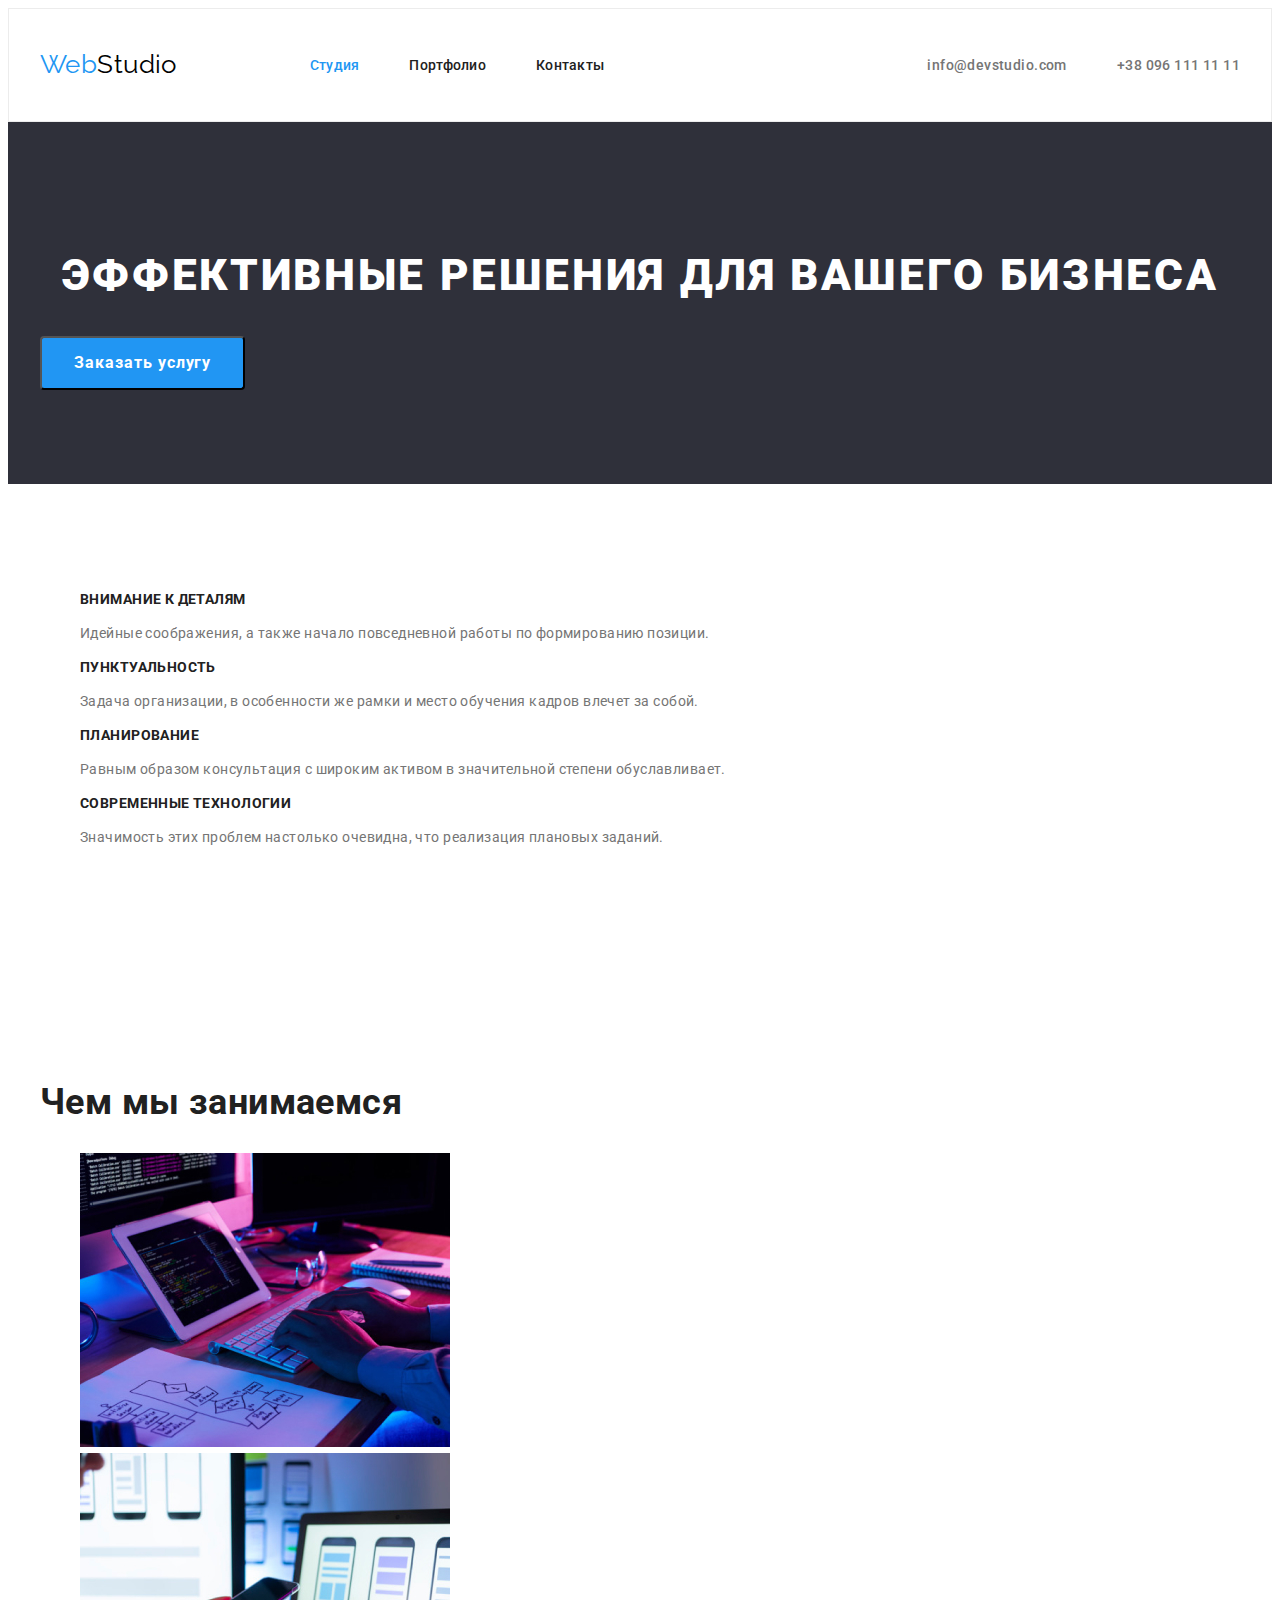
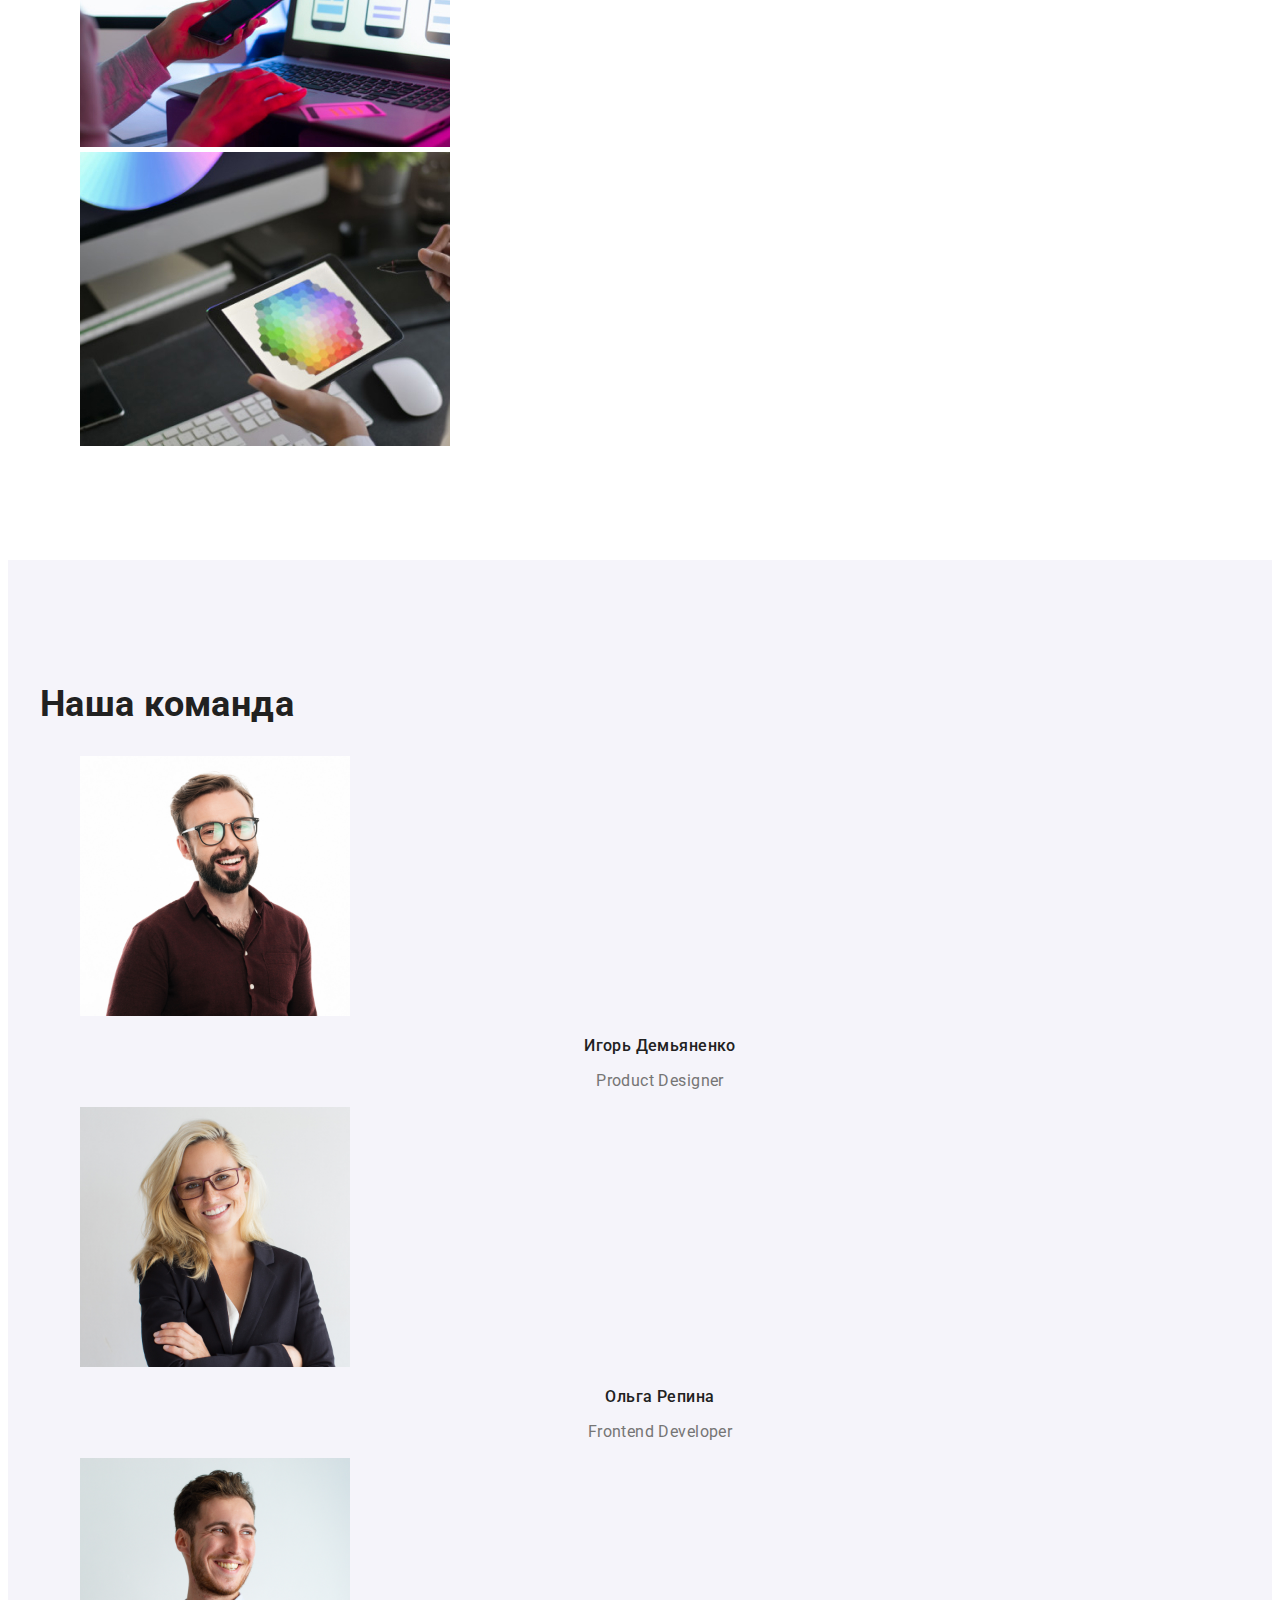
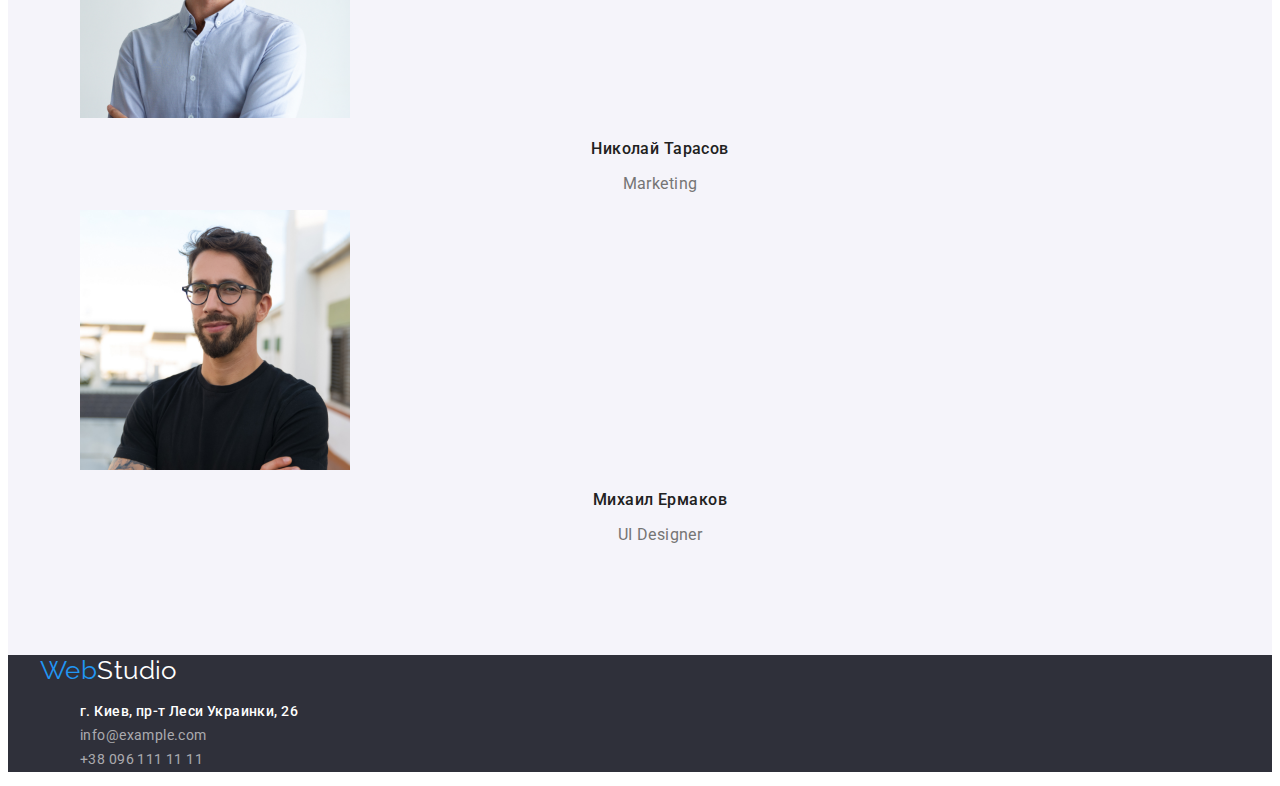
<file: index.html>
<!DOCTYPE html>
<html lang="ru">
  <head>
    <meta charset="UTF-8" />
    <meta http-equiv="X-UA-Compatible" content="IE=edge" />
    <meta name="viewport" content="width=device-width, initial-scale=1.0" />
    <title>goit-markup-hw-01</title>
    <link rel="preconnect" href="https://fonts.googleapis.com" />
    <link rel="preconnect" href="https://fonts.gstatic.com" crossorigin />
    <link
      href="https://fonts.googleapis.com/css2?family=Raleway:wght@700&family=Roboto:wght@400;500;700;900&display=swap"
      rel="stylesheet"
    />
    <link rel="stylesheet" href="https://cdnjs.cloudflare.com/ajax/libs/modern-normalize/1.1.0/modern-normalize.min.css" integrity="sha512-wpPYUAdjBVSE4KJnH1VR1HeZfpl1ub8YT/NKx4PuQ5NmX2tKuGu6U/JRp5y+Y8XG2tV+wKQpNHVUX03MfMFn9Q==" crossorigin="anonymous" referrerpolicy="no-referrer" />
    <link rel="stylesheet" href="./css/style.css" />
  </head>
  <body>
    <!-- шапка -->
    <header class="page-header">
      <div class="container main-nav">
      <nav class="nav">
        <a class="logo" href="WebStudio"><span class="span">Web</span>Studio</a>
        <ul class="site-nav list">
          <li class="link">
            <a class="link-nav current" href="./index.html">Студия</a>
          </li>
          <li class="link">
            <a class="link-nav" href="./portfolio.html">Портфолио</a>
          </li>
          <li class="link">
            <a class="link-nav" href="Контакты">Контакты</a>
          </li>
        </ul>
      </nav>
      <ul class="contact">
        <li class="link">
          <a class="link-contact" href="mailto:info@devstudio.com"
            >info@devstudio.com</a
          >
        </li>
        <li class="link">
          <a class="link-contact" href="tel:+380961111111">+38 096 111 11 11</a>
        </li>
      </ul>
      </div>
    </header>
    <main>
      <!-- hero -->
      
      <section class="section hero">
        <div class="container hero">
        <h1 class="page-hero">Эффективные решения для вашего бизнеса</h1>
        <button class="button" type="button">Заказать услугу</button>
        </div>
      </section>
        
      <!-- section особливості -->
      <section class="section">
        <div class="container">
        <h2 class="title" hidden>Особенности</h2>
        <ul>
          <li class="link">
            <h3 class="subtitle">Внимание к деталям</h3>
            <p class="subtitle-text">
              Идейные соображения, а также начало повседневной работы по
              формированию позиции.
            </p>
          </li>
          <li class="link">
            <h3 class="subtitle">Пунктуальность</h3>
            <p class="subtitle-text">
              Задача организации, в особенности же рамки и место обучения кадров
              влечет за собой.
            </p>
          </li>
          <li class="link">
            <h3 class="subtitle">Планирование</h3>
            <p class="subtitle-text">
              Равным образом консультация с широким активом в значительной
              степени обуславливает.
            </p>
          </li>
          <li class="link">
            <h3 class="subtitle">Современные технологии</h3>
            <p class="subtitle-text">
              Значимость этих проблем настолько очевидна, что реализация
              плановых заданий.
            </p>
          </li>
        </ul>
        </div>
      </section>
      <!-- section Чем мы занимаемся -->
      <section class="section">
        <div class="container">
        <h2 class="title">Чем мы занимаемся</h2>
        <ul>
          <li class="link">
            <img
              src="./images/boxone.jpg"
              alt="робота з клавиатурой"
              width="370"
              height="294"
            />
          </li>
          <li class="link">
            <img
              src="./images/boxtwo.jpg"
              alt="робота з телефонам"
              width="370"
              height="294"
            />
          </li>
          <li class="link">
            <img
              src="./images/boxthree.jpg"
              alt="робота з планшетом"
              width="370"
              height="294"
            />
          </li>
        </ul>
        </div>
      </section>
      <!-- section Наша команда -->
      <section class="section section-team">
        <div class="container">
        <h2 class="title">Наша команда</h2>
        <ul>
          <li class="link">
            <img 
              src="./images/proddesigner.jpg"
              alt="продакт дизайнер"
              width="270"
              height="260"
            />
            <h3 class="title-name">Игорь Демьяненко</h3>
            <p class="title-name-trade" lang="en">Product Designer</p>
          </li>
          <li class="link">
            <img 
              src="./images/frontend.jpg"
              alt="фронтенд розробник"
              width="270"
              height="260"
            />
            <h3 class="title-name">Ольга Репина</h3>
            <p class="title-name-trade" lang="en">Frontend Developer</p>
          </li class="link">
          <li class="link">
            <img 
              src="./images/marketing.jpg"
              alt="маркетолог"
              width="270"
              height="260"
            />
            <h3 class="title-name">Николай Тарасов</h3>
            <p class="title-name-trade" lang="en">Marketing</p>
          </li class="link">
          <li class="link">
            <img 
              src="./images/designer.jpg"
              alt="дизайнер"
              width="270"
              height="260"
            />
            <h3 class="title-name">Михаил Ермаков</h3>
            <p class="title-name-trade" lang="en">UI Designer</p>
          </li>
        </ul>
        </div>
      </section>
    </main>
    <!-- підвал -->
    <footer class="footer">
      <div class="container">
      <a  class="logo-footer" href="./index.html"><span class="span">Web</span>Studio</a>
      <address>
        <ul>
          <li class="link">
            <a class="link-contact address"
              href="https://goo.gl/maps/sdTWrFby8Wr7bBPv6"
              target="_blank"
              rel="noopener noreferrer"
              >г. Киев, пр-т Леси Украинки, 26</a
            >
          </li>
          <li class="link">
            <a class="link-footer" href="mailto:info@example.com">info@example.com</a>
          </li>
          <li class="link">
            <a class="link-footer" href="tel:+380961111111" class="contact_link">
              +38 096 111 11 11</a
            >
          </li>
        </ul>
      </address>
      </div>
    </footer>
  </body>
</html>
</file>
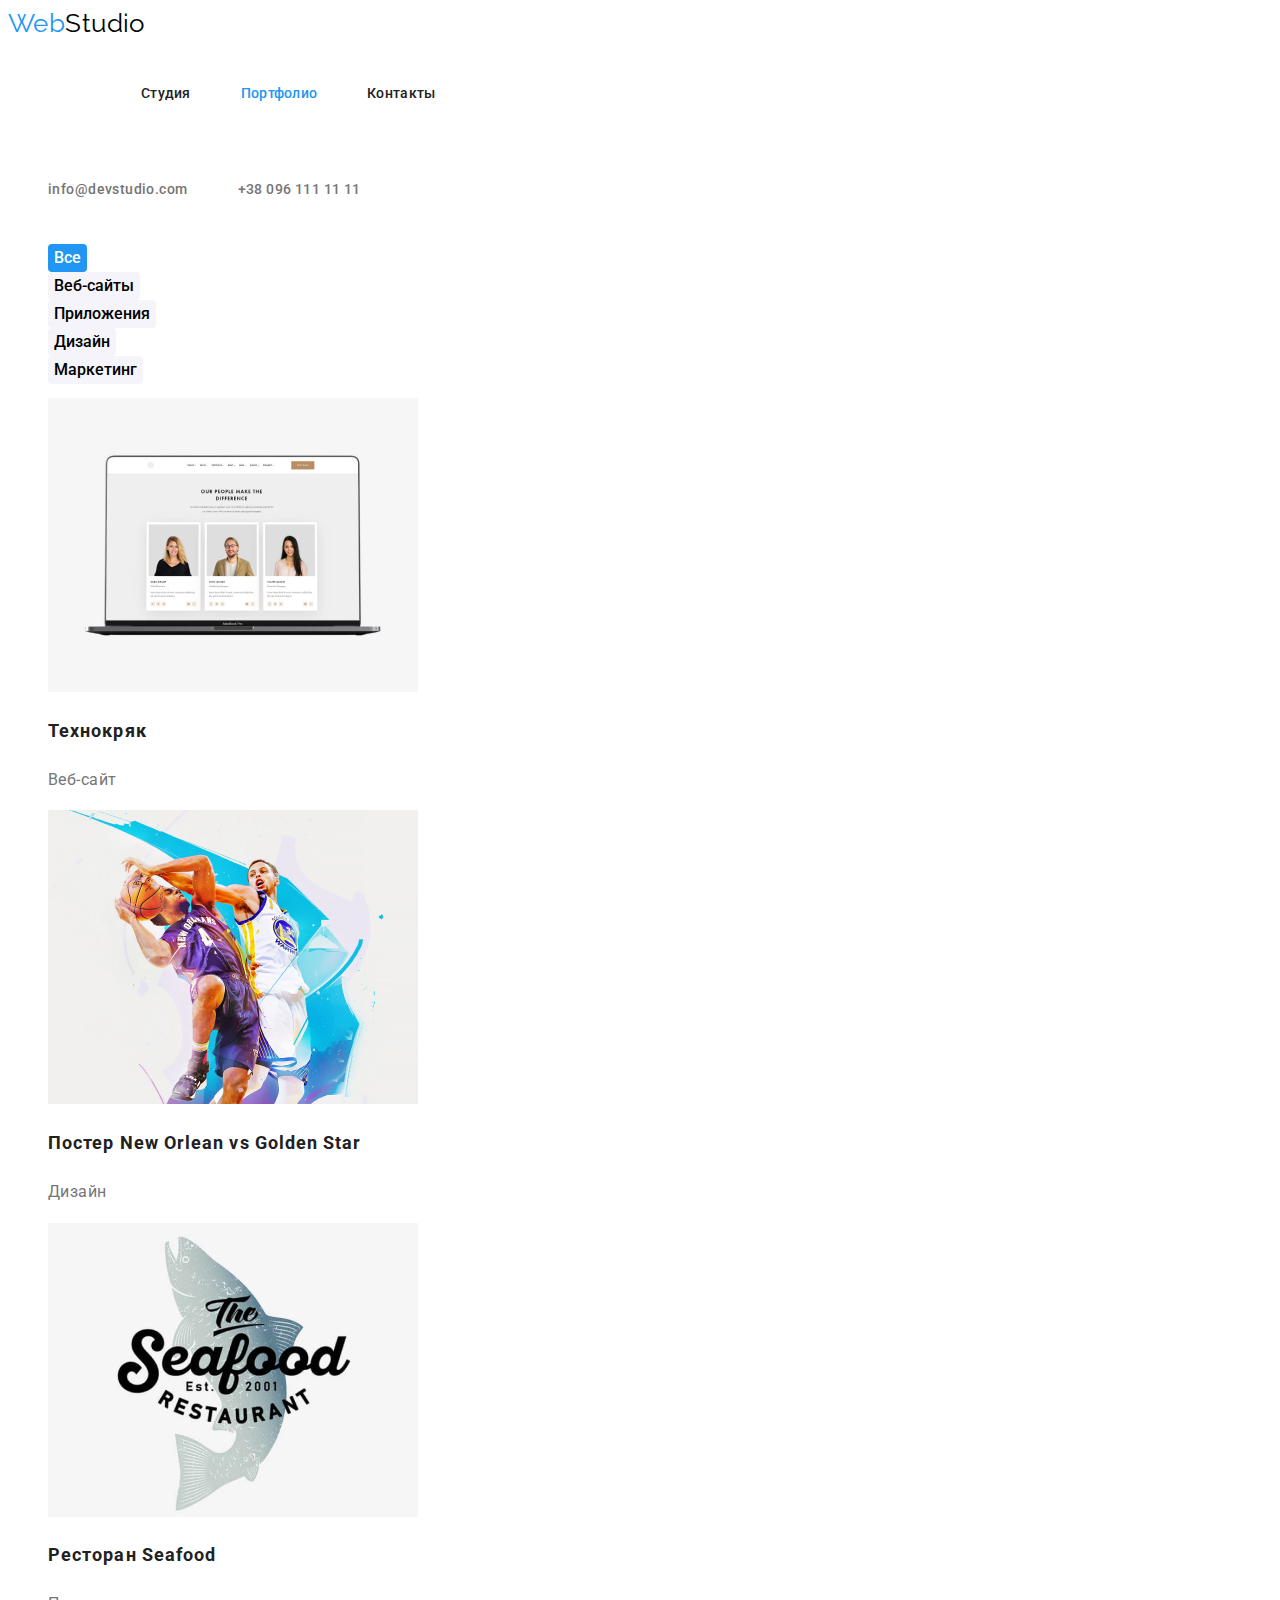
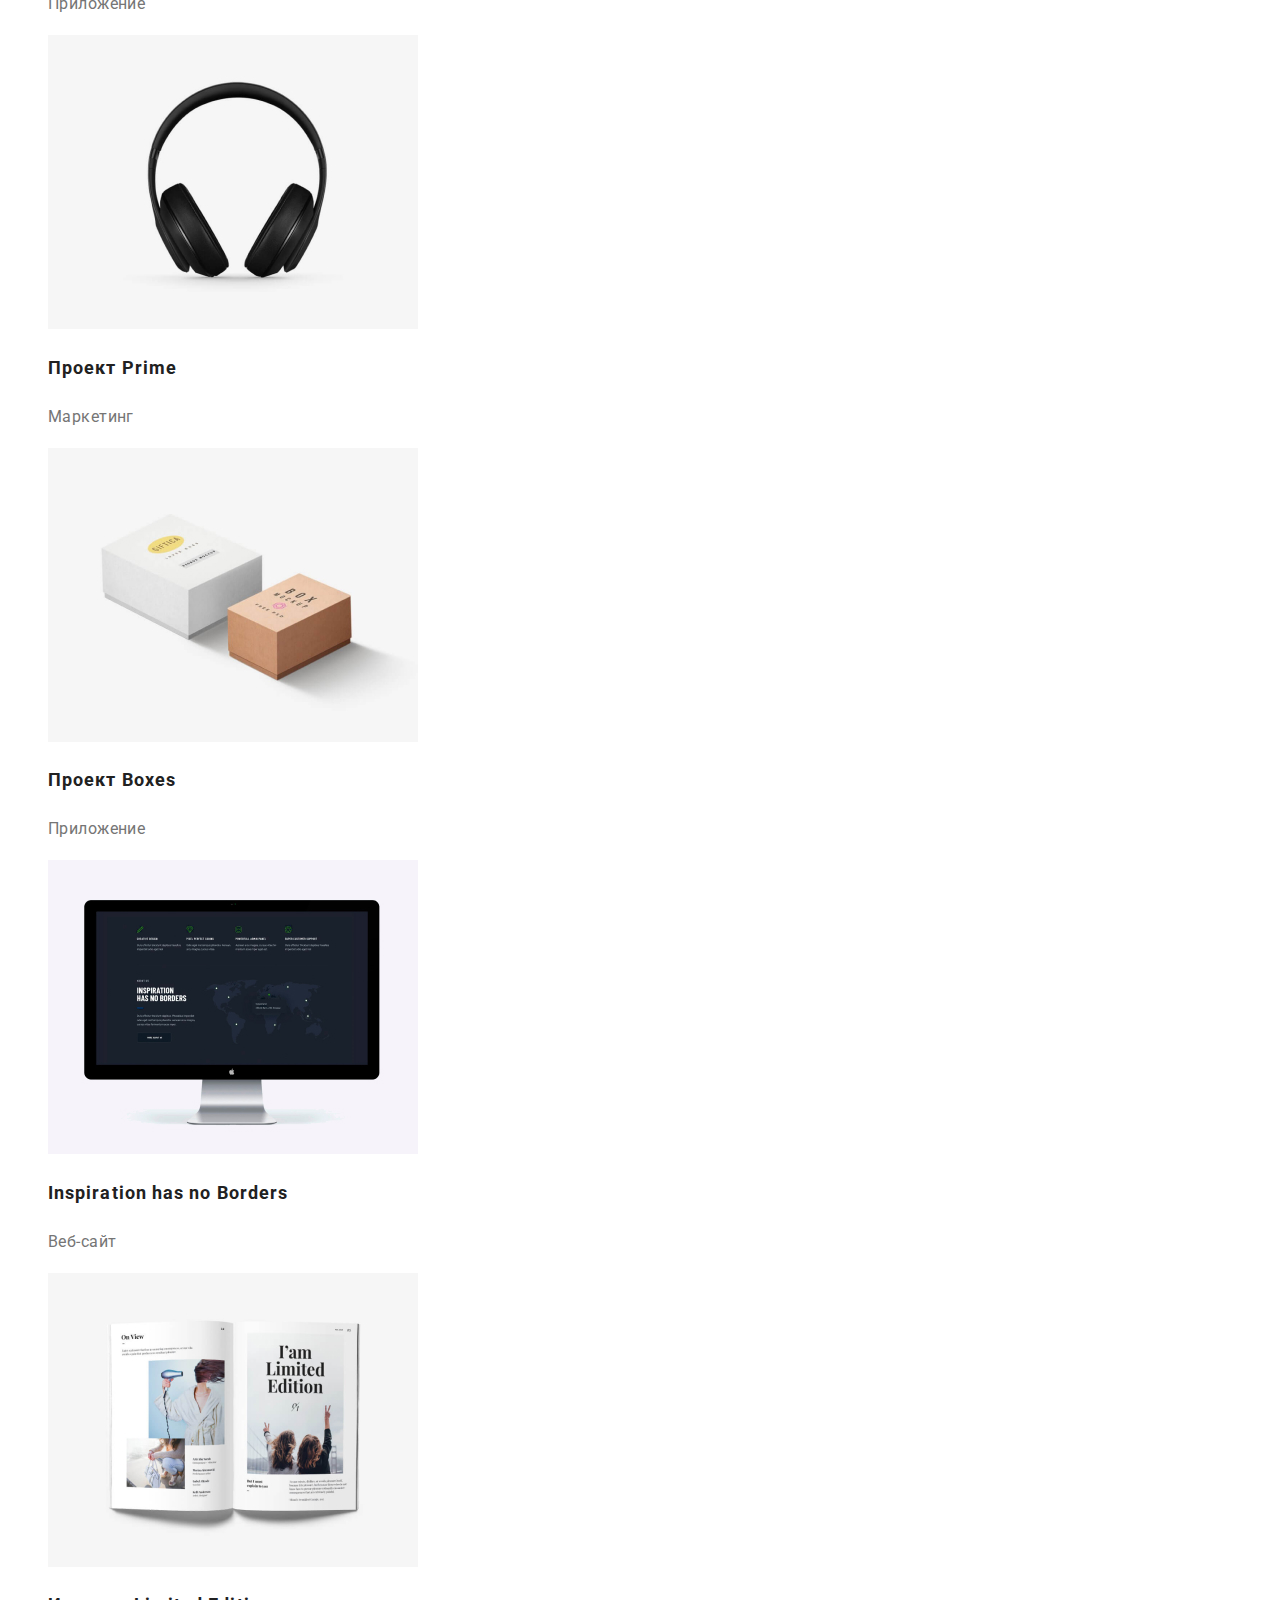
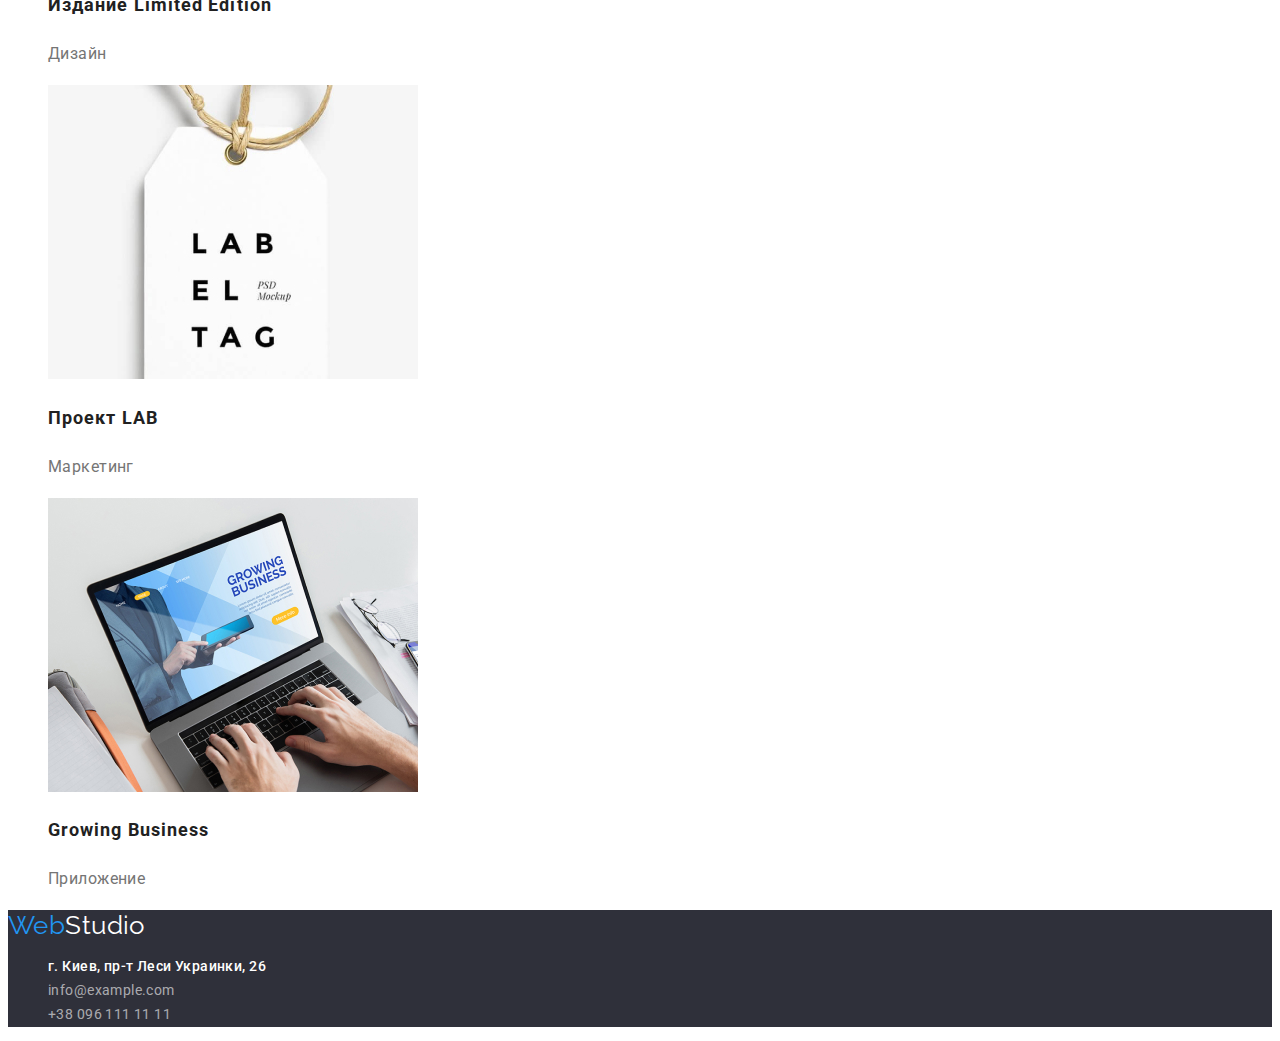
<file: portfolio.html>
<!DOCTYPE html>
<html lang="ru">
  <head>
    <meta charset="UTF-8" />
    <meta http-equiv="X-UA-Compatible" content="IE=edge" />
    <meta name="viewport" content="width=device-width, initial-scale=1.0" />
    <title>goit-markup-hw-02</title>
    <link
      href="https://fonts.googleapis.com/css2?family=Raleway:wght@700&family=Roboto:wght@400;500;700;900&display=swap"
      rel="stylesheet"
    />
    <link
      rel="stylesheet"
      href="https://cdnjs.cloudflare.com/ajax/libs/modern-normalize/1.1.0/modern-normalize.min.css"
      integrity="sha512-wpPYUAdjBVSE4KJnH1VR1HeZfpl1ub8YT/NKx4PuQ5NmX2tKuGu6U/JRp5y+Y8XG2tV+wKQpNHVUX03MfMFn9Q=="
      crossorigin="anonymous"
      referrerpolicy="no-referrer"
    />
    <link rel="stylesheet" href="./css/style.css" />
  </head>
  <body>
    <!-- шапка -->
    <header>
      <nav>
        <a class="logo" href="WebStudio"><span class="span">Web</span>Studio</a>
        <ul class="site-nav">
          <li class="link">
            <a class="link-nav" href="./index.html">Студия</a>
          </li>
          <li class="link">
            <a class="link-nav current" href="./portfolio.html">Портфолио</a>
          </li>
          <li class="link">
            <a class="link-nav" href="Контакты">Контакты</a>
          </li>
        </ul>
      </nav>
      <ul class="contact">
        <li class="link">
          <a class="link-contact" href="mailto:info@devstudio.com"
            >info@devstudio.com</a
          >
        </li>
        <li class="link">
          <a class="link-contact" href="tel:+380961111111">+38 096 111 11 11</a>
        </li>
      </ul>
    </header>
    <main>
      <section>
        <h1 hidden>Портфолио</h1>
        <ul>
          <li class="link">
            <button class="btn all" type="button">Все</button>
          </li>
          <li class="link">
            <button class="btn" type="button">Веб-сайты</button>
          </li>
          <li class="link">
            <button class="btn" type="button">Приложения</button>
          </li>
          <li class="link">
            <button class="btn" type="button">Дизайн</button>
          </li>
          <li class="link">
            <button class="btn" type="button">Маркетинг</button>
          </li>
        </ul>

        <!-- проекти -->

        <ul>
          <li class="link">
            <a class="link-card" href="">
              <img
                src="./images/manager.jpg"
                alt="изображение менеджеров в екране ноутбука"
                width="370"
                height="294"
              />
              <h2 class="title-card">Технокряк</h2>
              <p class="title-card-name">Веб-сайт</p>
            </a>
          </li>
          <li class="link">
            <a class="link-card" href="">
              <img
                src="./images/goldenstar.jpg"
                alt="два баскетболистка"
                width="370"
                height="294"
              />
              <h2 class="title-card">Постер New Orlean vs Golden Star</h2>
              <p class="title-card-name">Дизайн</p>
            </a>
          </li>
          <li class="link">
            <a class="link-card" href="">
              <img
                src="./images/seafood.jpg"
                alt="логотип seafood"
                width="370"
                height="294"
              />
              <h2 class="title-card">Ресторан Seafood</h2>
              <p class="title-card-name">Приложение</p>
            </a>
          </li>
          <li class="link">
            <a class="link-card" href="">
              <img
                src="./images/prime.jpg"
                alt="наушники"
                width="370"
                height="294"
              />
              <h2 class="title-card">Проект Prime</h2>
              <p class="title-card-name">Маркетинг</p>
            </a>
          </li>
          <li class="link">
            <a class="link-card" href="">
              <img
                src="./images/box.jpg"
                alt="две коробки"
                width="370"
                height="294"
              />
              <h2 class="title-card">Проект Boxes</h2>
              <p class="title-card-name">Приложение</p>
            </a>
          </li>
          <li class="link">
            <a class="link-card" href="">
              <img
                src="./images/borders.jpg"
                alt="екран монитора"
                width="370"
                height="294"
              />
              <h2 class="title-card" lang="en">Inspiration has no Borders</h2>
              <p class="title-card-name">Веб-сайт</p>
            </a>
          </li>
          <li class="link">
            <a class="link-card" href="">
              <img
                src="./images/limited.jpg"
                alt="розвернутая книга"
                width="370"
                height="294"
              />
              <h2 class="title-card">Издание Limited Edition</h2>
              <p class="title-card-name">Дизайн</p>
            </a>
          </li>
          <li class="link">
            <a class="link-card" href="">
              <img
                src="./images/lab.jpg"
                alt="ярлик lab"
                width="370"
                height="294"
              />
              <h2 class="title-card">Проект LAB</h2>
              <p class="title-card-name">Маркетинг</p>
            </a>
          </li>
          <li class="link">
            <a class="link-card" href="">
              <img
                src="./images/business.jpg"
                alt="работа с ноутбука"
                width="370"
                height="294"
              />
              <h2 class="title-card" lang="en">Growing Business</h2>
              <p class="title-card-name">Приложение</p>
            </a>
          </li>
        </ul>
      </section>
    </main>
    <!-- підвал -->
    <footer class="footer">
      <a class="logo-footer" href="./index.html"
        ><span class="span">Web</span>Studio</a
      >
      <address>
        <ul>
          <li class="link">
            <a
              class="link-contact address"
              href="https://goo.gl/maps/sdTWrFby8Wr7bBPv6"
              target="_blank"
              rel="noopener noreferrer"
              >г. Киев, пр-т Леси Украинки, 26</a
            >
          </li>
          <li class="link">
            <a class="link-footer" href="mailto:info@example.com"
              >info@example.com</a
            >
          </li>
          <li class="link">
            <a class="link-footer" href="tel:+380961111111">
              +38 096 111 11 11</a
            >
          </li>
        </ul>
      </address>
    </footer>
  </body>
</html>
</file>
<file: css/style.css>
:root {
  --accent-color: #2196f3;
  --accent-background-color: #188ce8;
  --main-second-color: #000000;
  --main-background-color: #ffffff;
  --titel-color: #212121;
  --titel-text-color: #757575;
  --hero-background-color: #2f303a;
  --btn-background-color: #f5f4fa;
  --main-font: "Roboto";
  --accent-font: "Raleway";
}

body {
  font-family: var(--main-font);
  color: var(--titel-text-color);
  background-color: var(--main-background-color);
  font-size: 14px;
  line-height: 1.4;
  letter-spacing: 0.03em;
}

.container {
  width: 1200px;
  margin-left: auto;
  margin-right: auto;
  padding-left: 15px;
  padding-right: 15px;
}
.section {
  padding-top: 94px;
  padding-bottom: 94px;
}
.main-nav {
  display: flex;
  align-items: center;
}
.nav {
  display: flex;
  align-items: center;
}
.link {
  list-style: none;
  margin: 0px;
}
.link .link-nav,
.link .link-contact,
.logo,
.link-card {
  text-decoration: none;
}

/* header */
.page-header {
  border: 1px solid #ececec;
}
.logo {
  font-family: var(--accent-font);
  font-size: 26px;
  line-height: 1.19;
  color: var(--main-second-color);
  padding-top: 24px;
  padding-bottom: 25px;
}
.span {
  color: var(--accent-color);
}
/* nav */

.link .link-nav {
  color: var(--titel-color);
  font-weight: 500;
  line-height: 1.14;
  letter-spacing: 0.02em;
}
.link-nav:hover,
.link-nav:focus {
  color: var(--accent-color);
}
.link-nav.current {
  color: var(--accent-color);
}
.contact {
  display: flex;
  margin-left: auto;
}
.contact .link + .link {
  margin-left: 50px;
}
.contact .link-contact {
  display: block;
  padding-top: 33px;
  padding-bottom: 31px;
}

.site-nav {
  display: flex;
  margin-left: 93px;
}
.site-nav .link:not(:last-child) {
  margin-right: 50px;
}
.site-nav .link-nav {
  display: block;
  padding-top: 33px;
  padding-bottom: 31px;
}
.link-contact {
  color: var(--titel-text-color);
  font-weight: 500;
}
.link-contact:hover,
.link-contact:focus {
  color: var(--accent-color);
}

/* hero */

.hero {
  background-color: var(--hero-background-color);
}

.page-hero {
  font-family: var(--main-font);
  font-weight: 900;
  font-size: 44px;
  text-align: center;
  letter-spacing: 0.06em;
  text-transform: uppercase;
  color: var(--main-background-color);
}
.button {
  font-family: var(--main-font);
  font-weight: 700;
  font-size: 16px;
  line-height: 1.88;
  letter-spacing: 0.06em;
  color: var(--main-background-color);
  background-color: var(--accent-color);
  border-radius: 4px;
  padding: 10px 32px;
  cursor: pointer;
}
.button:hover {
  background-color: var(--accent-background-color);
}
/* section-team */
.section-team {
  background-color: var(--btn-background-color);
}
.title {
  font-size: 36px;
  line-height: 1.16;
  color: var(--titel-color);
}
.subtitle {
  font-size: 14px;
  line-height: 1.14;
  text-transform: uppercase;
  color: var(--titel-color);
}
.subtitle-text {
  line-height: 1.71;
}
.title-name {
  font-weight: 500;
  font-size: 16px;
  line-height: 1.18;
  text-align: center;
  color: var(--titel-color);
}
.title-name-trade {
  font-size: 16px;
  line-height: 1.18;
  text-align: center;
}
/* footer */
.footer {
  background-color: var(--hero-background-color);
}
.logo-footer {
  font-family: var(--accent-font);
  font-size: 26px;
  line-height: 1.19;
  color: var(--main-background-color);
  text-decoration: none;
}
.address {
  font-style: normal;
  font-size: 14px;
  line-height: 1.71;
  color: var(--main-background-color);
}
.link-footer {
  text-decoration: none;
  font-style: normal;
  font-size: 14px;
  line-height: 1.71;
  color: rgba(255, 255, 255, 0.6);
}
/* page-2 */
.btn {
  background-color: var(--btn-background-color);
  border-radius: 4px;
  font-family: var(--main-font);
  font-weight: 500;
  font-size: 16px;
  line-height: 1.62;
  border-style: none;
  cursor: pointer;
}
.btn.all {
  color: var(--main-background-color);
  background-color: var(--accent-color);
  cursor: pointer;
}
.btn:hover,
.btn:focus {
  color: var(--main-background-color);
  background-color: var(--accent-color);
}
.title-card {
  font-size: 18px;
  line-height: 2;
  letter-spacing: 0.06em;
  color: var(--titel-color);
}
.title-card-name {
  font-size: 16px;
  line-height: 1.87;
  color: var(--titel-text-color);
}
</file>
